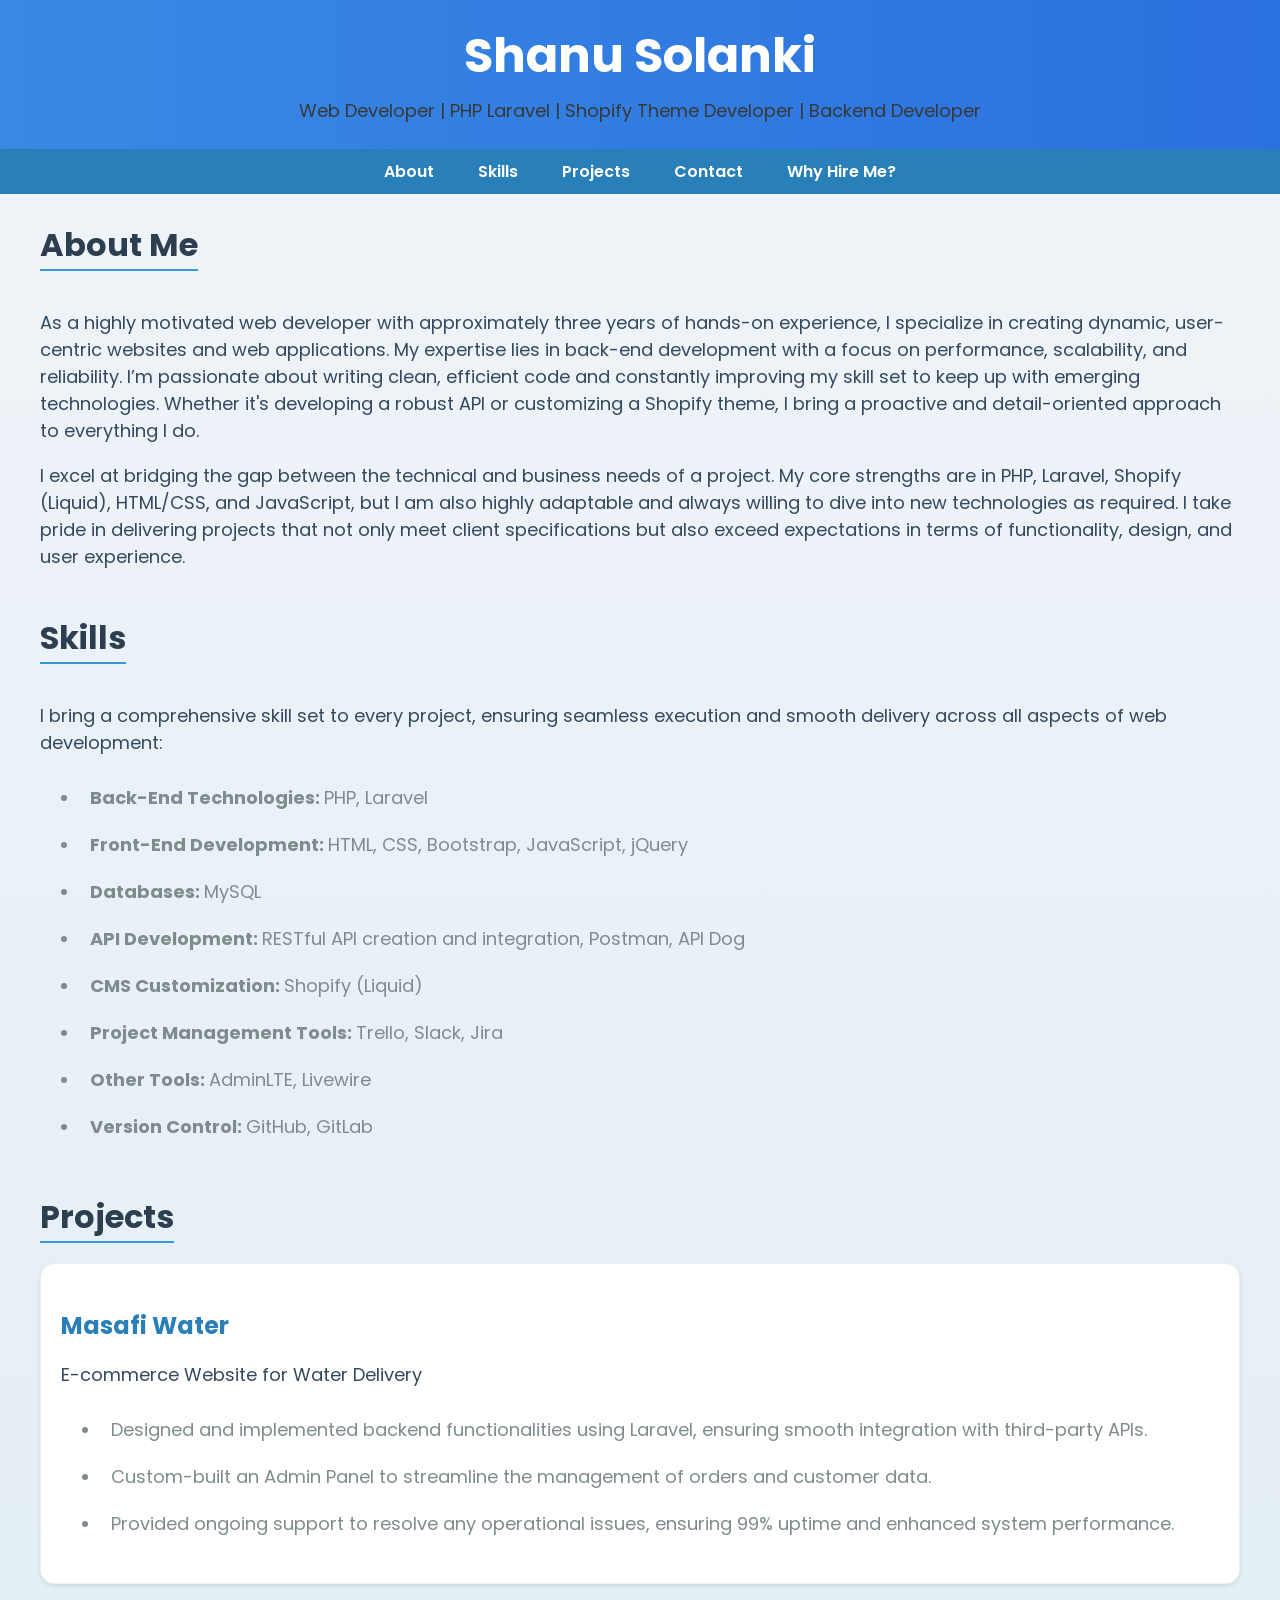
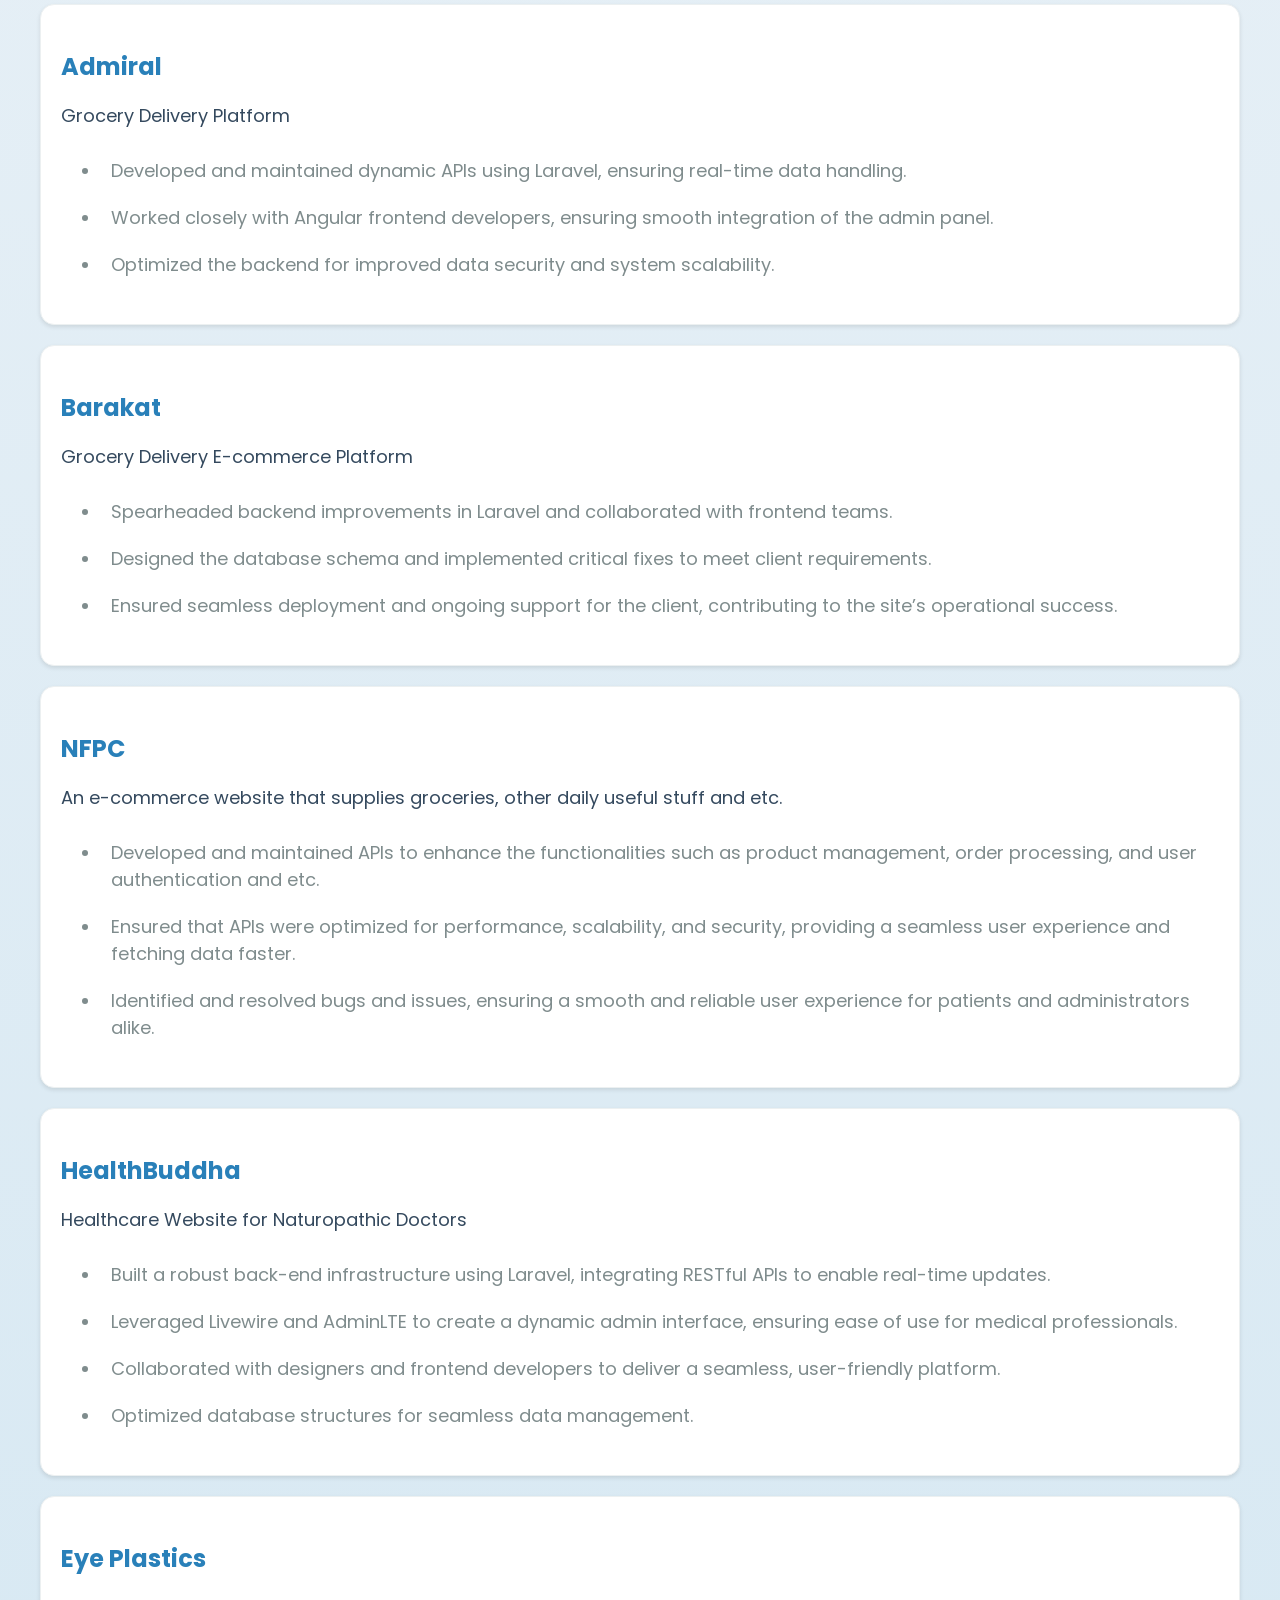
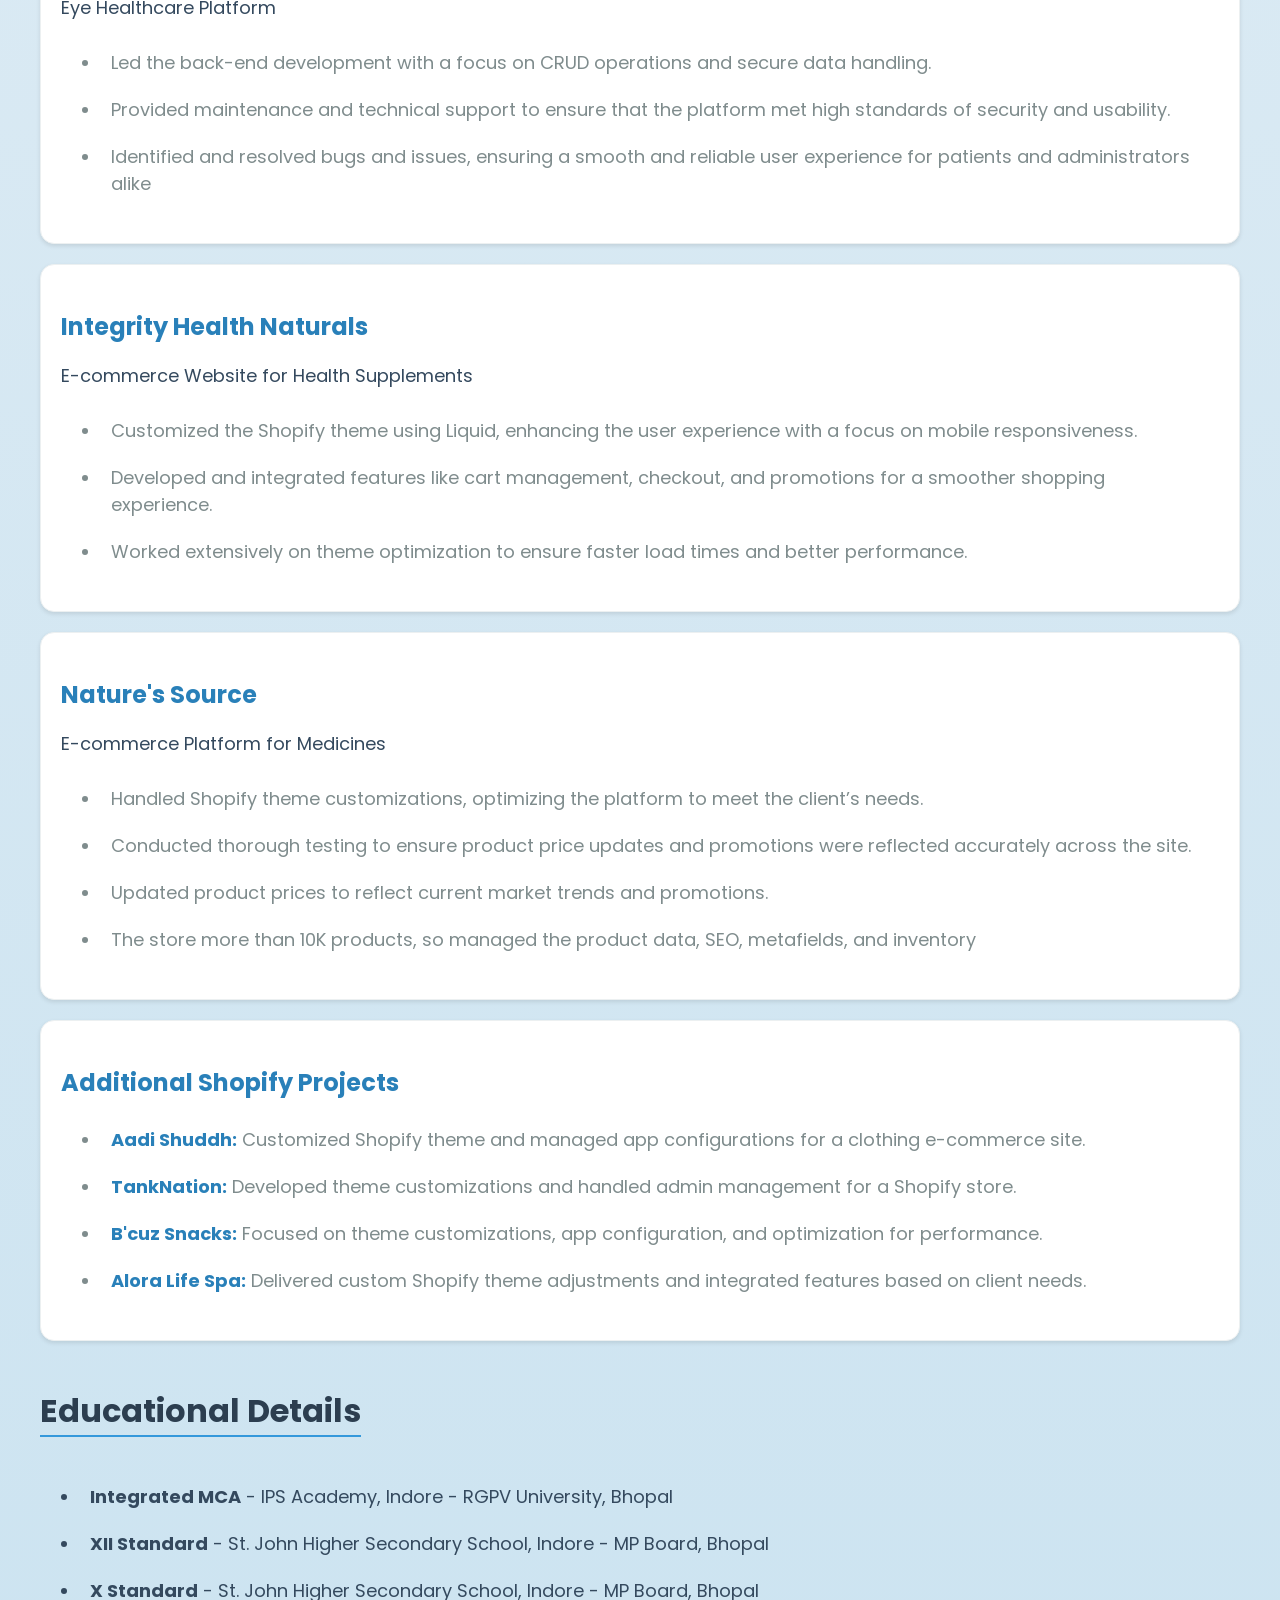
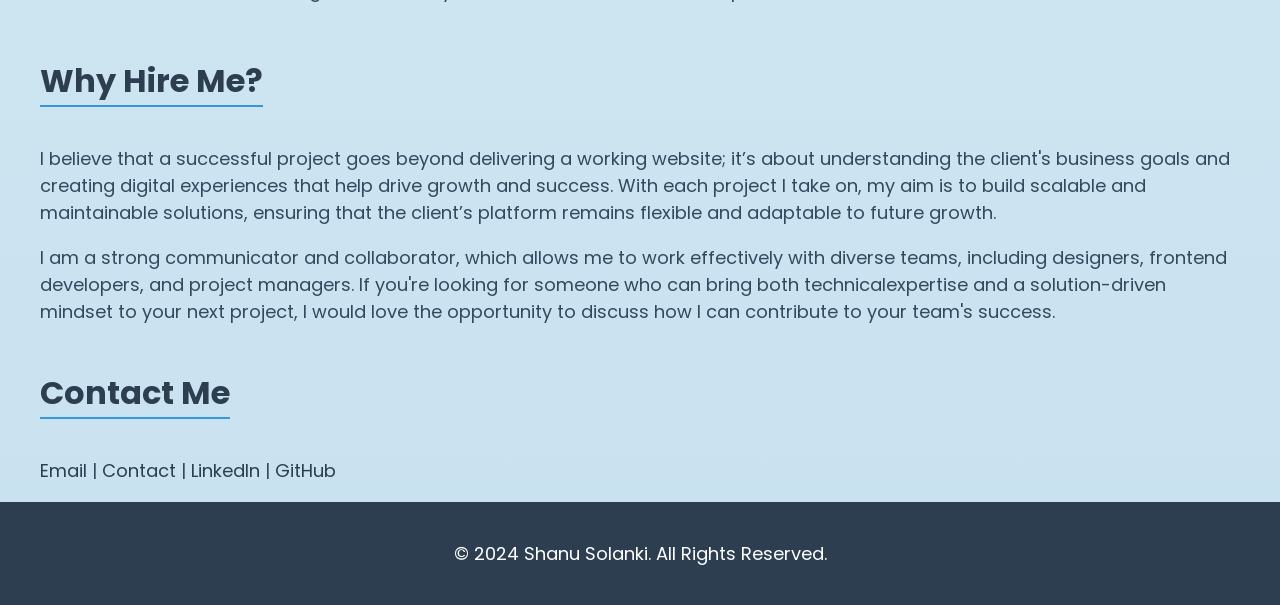
<file: index1.html>
<!DOCTYPE html>
<html lang="en">

<head>
    <meta charset="UTF-8">
    <meta name="viewport" content="width=device-width, initial-scale=1.0">
    <title>Shanu Solanki | Portfolio</title>
    <link href="https://fonts.googleapis.com/css2?family=Poppins:wght@400;600&display=swap" rel="stylesheet">
    <meta name="description"
        content="Portfolio of Shanu Solanki, a web developer skilled in PHP, Laravel, Shopify theme development, and backend development.">

    <style>
        ::-webkit-scrollbar {
            width: 5px;

        }

        ::-webkit-scrollbar-track {
            /* background: #f1f1f1; /* Color of the scrollbar track */
            /* border-radius: 14px; /* Make it rounded */
        }

        ::-webkit-scrollbar-thumb {
            background-color: #2977f4;
            /* border-radius: 14px; */
            /* border: 3px solid #f1f1f1; /* Add space around handle */
        }

        ::-webkit-scrollbar-thumb:hover {
            background-color: #1873db;
        }

        body {
            font-family: 'Poppins', sans-serif;
            background: linear-gradient(to bottom, #F0F4F8, #C9E2F0);
            color: #333;
            padding: 0;
            margin: 0;
        }

        header {
            background: linear-gradient(to right, #3989e3, #2b70df);
            color: white;
            padding: 20px;
            text-align: center;
        }

        header h1 {
            font-size: 48px;
            margin: 0;
        }

        header p {
            font-size: 18px;
            margin: 5px 0;
            color: #383838;
            ;
        }

        nav {
            background-color: #2980b9;
            padding: 10px 0;
            text-align: center;
            /* display: none; */
        }

        nav a {
            color: white;
            padding: 14px 20px;
            text-decoration: none;
            font-weight: 600;
        }

        nav a:hover {
            background-color: #1abc9c;
            transition: background-color 0.3s;
        }

        section {
            padding: 0px 20px;
            margin: 0 auto;
            max-width: 1200px;
        }

        .project a {
            color: #2980b9;
        }

        .project a:hover {
            color: #0b7eca;
            text-decoration: underline;
        }

        h2 {
            font-size: 32px;
            color: #2c3e50;
            margin-bottom: 20px;
            border-bottom: 2px solid #3498db;
            display: inline-block;
        }

        ul li {
            padding: 10px;
            color: #7f8c8d;
            font-size: 18px;
        }

        .skills-list {
            display: grid;
            gap: 10px;
        }

        @media (max-width: 768px) {
            .skills-list {
                grid-template-columns: repeat(2, 1fr);
            }
        }

        @media (min-width: 769px) {
            .skills-list {
                grid-template-columns: repeat(5, 1fr);
            }
        }

        h3 {
            font-size: 24px;
            color: #2980b9;
            /* margin-top: 30px; */
            margin-bottom: 10px;
        }

        p {
            font-size: 18px;
            color: #34495e;
        }

        .project {
            background-color: white;
            border: 1px solid #ecf0f1;
            border-radius: 14px;
            padding: 20px;
            margin-bottom: 20px;
            box-shadow: 0 2px 4px rgba(0, 0, 0, 0.1);
            transition: box-shadow 0.3s ease;
        }

        .project:hover {
            box-shadow: 0 4px 8px rgba(0, 0, 0, 0.2);
        }

        footer {
            background-color: #2C3E50;
            color: white;
            padding: 20px 0;
            text-align: center;
        }

        footer a {
            color: #FFEB3B;
            text-decoration: none;
        }

        footer a:hover {
            text-decoration: underline;
        }

        a {
            text-decoration: none;
            color: #2c3e50;
        }

        .navbar {
            display: none;
            background-color: rgba(255, 255, 255, 0.9);
            padding: 10px 15px;
            position: relative;
        }

        .navbar-header {
            display: flex;
            justify-content: space-between;
            align-items: center;
        }

        .navbar-toggle {
            background: none;
            border: none;
            font-size: 24px;
            cursor: pointer;
        }

        .navbar-collapse {
            display: none;
        }

        .navbar-collapse.active {
            display: block;
        }

        .navbar-nav {
            list-style: none;
            padding: 0;
            margin: 0;
        }

        .navbar-nav li {
            padding: 10px 0;
        }

        .navbar-nav a {
            text-decoration: none;
            color: #2C3E50;
            font-size: 18px;
        }

        .educational-details ul li {
            color: #34495e;
        }

        .contact-me a:hover {
            text-decoration: underline;
        }

        @media (min-width: 768px) {
            nav {
                display: block;
            }
        }

        @media (max-width: 768px) {
            .navbar-collapse {
                position: absolute;
                top: 100%;
                left: 0;
                right: 0;
                background-color: rgba(255, 255, 255, 0.9);
            }

            .navbar {
                display: block;
            }
        }
    </style>
</head>

<body>
    <header>
        <h1>Shanu Solanki</h1>
        <p>Web Developer | PHP Laravel | Shopify Theme Developer | Backend Developer</p>

    </header>

    <nav>
        <a href="#about">About</a>
        <a href="#skills">Skills</a>
        <a href="#projects">Projects</a>
        <a href="#contact">Contact</a>
        <a href="#hire-me">Why Hire Me?</a>
    </nav>

    <nav class="navbar" style="display: none;">
        <div class="navbar-header">
            <button class="navbar-toggle" onclick="toggleMenu()">
                &#9776;
            </button>
        </div>
        <div class="navbar-collapse" id="mobileMenu">
            <ul class="navbar-nav">
                <li><a href="#about">About</a></li>
                <li><a href="#skills">Skills</a></li>
                <li><a href="#projects">Projects</a></li>
                <li><a href="#contact">Contact</a></li>
            </ul>
        </div>
    </nav>


    <section id="about">
        <h2>About Me</h2>
        <p>
            As a highly motivated web developer with approximately three years of hands-on experience, I specialize in
            creating
            dynamic, user-centric websites and web applications. My expertise lies in back-end development with a focus
            on performance, scalability, and reliability. I’m passionate about writing clean, efficient code and
            constantly improving my skill set to keep up with emerging technologies. Whether it's developing a robust
            API or customizing a Shopify theme, I bring a proactive and detail-oriented approach to everything I do.
        </p>
        <p>
            I excel at bridging the gap between the technical and business needs of a project. My core strengths are in
            PHP, Laravel, Shopify (Liquid), HTML/CSS, and JavaScript, but I am also highly adaptable and always willing
            to dive into new technologies as required. I take pride in delivering projects that not only meet client
            specifications but also exceed expectations in terms of functionality, design, and user experience.
        </p>
    </section>

    <section id="skills">
        <h2>Skills</h2>
        <p>
            I bring a comprehensive skill set to every project, ensuring seamless execution and smooth delivery across
            all aspects of web development:
        </p>
        <ul>
            <li><b>Back-End Technologies: </b>PHP, Laravel</li>
            <li><b>Front-End Development: </b>HTML, CSS, Bootstrap, JavaScript, jQuery</li>
            <li><b>Databases: </b>MySQL</li>
            <li><b>API Development: </b>RESTful API creation and integration, Postman, API Dog</li>
            <li><b>CMS Customization: </b>Shopify (Liquid)</li>
            <li><b>Project Management Tools: </b>Trello, Slack, Jira</li>
            <li><b>Other Tools: </b>AdminLTE, Livewire</li>
            <li><b>Version Control: </b>GitHub, GitLab</li>

        </ul>
    </section>

    <section id="projects">
        <h2>Projects</h2>

        <div class="project">
            <h3><a href="https://merchandiser.masafi.com/" target="_blank">Masafi Water</a></h3>
            <p>E-commerce Website for Water Delivery</p>
            <ul>
                <li>Designed and implemented backend functionalities using Laravel, ensuring smooth integration with
                    third-party APIs. </li>
                <li>Custom-built an Admin Panel to streamline the management of orders and customer data.</li>
                <li> Provided ongoing support to resolve any operational issues, ensuring 99% uptime and enhanced system
                    performance.</li>
            </ul>
        </div>

        <div class="project">
            <h3>
                <a href="https://vansales.admirals.ae/" target="_blank">Admiral</a>
            </h3>
            <p>Grocery Delivery Platform</p>
            <ul>
                <li>Developed and maintained dynamic APIs using Laravel, ensuring real-time data handling.</li>
                <li>Worked closely with Angular frontend developers, ensuring smooth integration of the admin
                    panel.</li>
                <li>Optimized the backend for improved data security and system scalability.</li>
            </ul>
        </div>

        <div class="project">
            <h3>
                <a href="http://engear-msfa.com/" target="_blank">Barakat</a>
            </h3>
            <p>Grocery Delivery E-commerce Platform</p>
            <ul>
                <li>Spearheaded backend improvements in Laravel and collaborated with frontend teams.</li>
                <li>Designed the database schema and implemented critical fixes to meet client requirements.
                </li>
                <li>Ensured seamless deployment and ongoing support for the client, contributing to the site’s
                    operational success.</li>
            </ul>
        </div>

        <div class="project">
            <h3>
                <a href="https://presales-prodmobiato.nfpc.net/" target="_blank">NFPC</a>
            </h3>
            <p>An e-commerce website that supplies groceries, other daily useful stuff and etc.</p>
            <ul>
                <li>Developed and maintained APIs to enhance the functionalities such as product
                    management, order processing, and user authentication and etc.</li>
                <li>Ensured that APIs were optimized for performance, scalability, and security, providing a
                    seamless user experience and fetching data faster.
                </li>
                <li>Identified and resolved bugs and issues, ensuring a smooth and reliable user experience
                    for patients and administrators alike.</li>
            </ul>
        </div>

        <div class="project">
            <h3>
                <a href="https://portal.healthbuddha.ca/" target="_blank">HealthBuddha</a>
            </h3>
            <p>Healthcare Website for Naturopathic Doctors</p>
            <ul>
                <li>Built a robust back-end infrastructure using Laravel, integrating RESTful APIs to enable
                    real-time updates.</li>
                <li>Leveraged Livewire and AdminLTE to create a dynamic admin interface, ensuring ease of use
                    for medical professionals.</li>
                <li>Collaborated with designers and frontend developers to deliver a seamless, user-friendly
                    platform.</li>
                <li> Optimized database structures for seamless data management.
                </li>
            </ul>
        </div>

        <div class="project">
            <h3>
                <a href="https://www.eyeplastics.com/" target="_blank">Eye Plastics</a>
            </h3>
            <p>Eye Healthcare Platform</p>
            <ul>
                <li>Led the back-end development with a focus on CRUD operations and secure data handling.</li>
                <li>Provided maintenance and technical support to ensure that the platform met high standards of
                    security and usability.</li>
                <li>Identified and resolved bugs and issues, ensuring a smooth and reliable user experience for
                    patients and administrators alike</li>

            </ul>
        </div>

        <div class="project">
            <h3>
                <a href="https://merchandiser.masafi.com/" target="_blank">Integrity Health Naturals</a>
            </h3>
            <p>E-commerce Website for Health Supplements</p>
            <ul>
                <li>Customized the Shopify theme using Liquid, enhancing the user experience with a focus on mobile
                    responsiveness.</li>
                <li>Developed and integrated features like cart management, checkout, and promotions for a smoother
                    shopping experience.</li>
                <li>Worked extensively on theme optimization to ensure faster load times and better performance.</li>
            </ul>
        </div>

        <div class="project">
            <h3><a href="https://integrityhealthnaturals.com/" target="_blank">Nature's Source</a></h3>
            <p>E-commerce Platform for Medicines</p>
            <ul>
                <li>Handled Shopify theme customizations, optimizing the platform to meet the client’s needs.</li>
                <li>Conducted thorough testing to ensure product price updates and promotions were reflected accurately
                    across the site.</li>
                <li>Updated product prices to reflect current market trends and promotions.
                </li>
                <li>The store more than 10K products, so managed the product data, SEO, metafields, and
                    inventory</li>
            </ul>
        </div>
        <!-- <div class="project">
            <h3></h3>
            <p></p>
            <ul>
            </ul>
        </div> -->

        <div class="project">
            <h3>Additional Shopify Projects</h3>
            <ul>
                <li><a href="https://www.aadishuddh.in/" target="_blank"><strong>Aadi Shuddh:</strong></a>
                    Customized Shopify theme and managed app configurations for a
                    clothing e-commerce site.</li>
                <li>
                    <a href="https://tankskincare.com/" target="_blank"><strong>TankNation:</strong></a>
                    Developed theme customizations and handled admin management for
                    a
                    Shopify store.
                </li>
                <li><a href="https://bcuzsnacks.com/" target="_blank"><strong>B'cuz Snacks:</strong></a>
                    Focused on theme customizations, app configuration, and
                    optimization
                    for performance.</li>
                <li><a href="https://aloraonlineshop.com/es/" target="_blank"><strong>Alora Life Spa:</strong></a>
                    Delivered custom Shopify theme adjustments and integrated
                    features
                    based on client needs.</li>
            </ul>
        </div>

    </section>

    <section id="education">
        <div class="educational-details">
            <h2>Educational Details</h2>
            <ul>
                <li><strong>Integrated MCA</strong> - IPS Academy, Indore - RGPV University, Bhopal</li>
                <li><strong>XII Standard</strong> - St. John Higher Secondary School, Indore - MP Board, Bhopal</li>
                <li><strong>X Standard</strong> - St. John Higher Secondary School, Indore - MP Board, Bhopal</li>
            </ul>
        </div>
    </section>

    <section id="hire-me">
        <h2> Why Hire Me?</h2>
        <p>
            I believe that a successful project goes beyond delivering a working website; it’s about understanding the
            client's business goals and creating digital experiences that help drive growth and success. With each
            project I take on, my aim is to build scalable and maintainable solutions, ensuring that the client’s
            platform remains
            flexible and adaptable to future growth.</p>
        <p>
            I am a strong communicator and collaborator, which allows me to work effectively with diverse teams,
            including
            designers, frontend developers, and project managers. If you're looking for someone who can bring both
            technicalexpertise and a solution-driven mindset to your next project, I would love the opportunity to
            discuss how I
            can contribute to your team's success.
        </p>
    </section>

    <section id="contact">
        <div class="contact-me">
            <h2>Contact Me</h2>
            <p>
                <a href="mailto:shanuslnki555@gmail.com" target="_blank">Email</a> |
                <a href="tel:+91 9575661924" target="_blank">Contact</a> |
                <a href="https://www.linkedin.com/in/shanu-solanki/" target="_blank">LinkedIn</a> |
                <a href="https://github.com/shanusolankiii/" target="_blank">GitHub</a>
            </p>
        </div>
    </section>

    <footer>
        <p style="color: white;">© 2024 Shanu Solanki. All Rights Reserved.</p>
    </footer>
    <script>
        function toggleMenu() {
            const mobileMenu = document.getElementById('mobileMenu');
            mobileMenu.classList.toggle('active');
        }

    </script>
</body>

</html>
</file>
